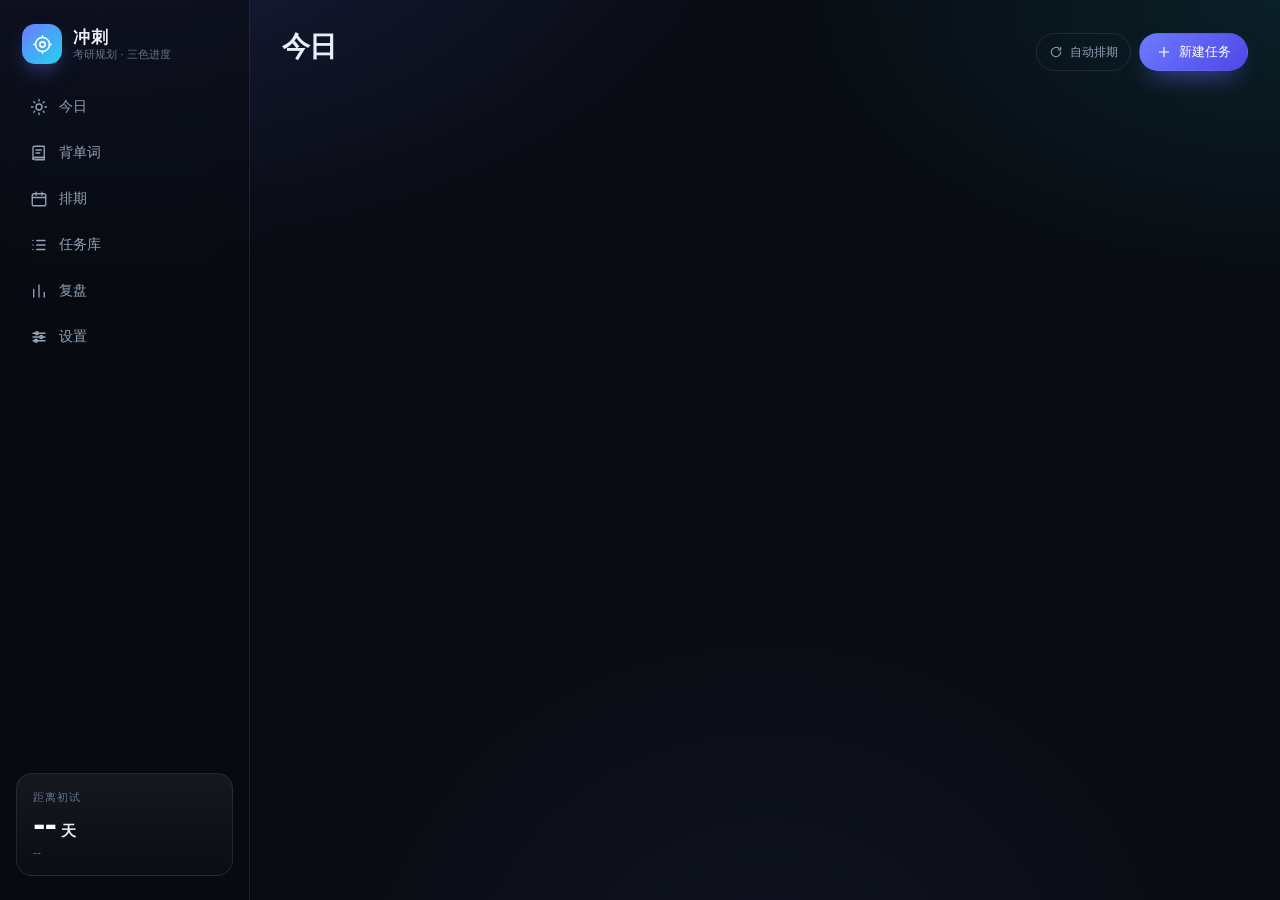
<file: index.html>
<!DOCTYPE html>
<html lang="zh-CN">
<head>
<meta charset="utf-8" />
<meta name="viewport" content="width=device-width, initial-scale=1, viewport-fit=cover" />
<meta name="theme-color" content="#080b11" />
<meta name="apple-mobile-web-app-capable" content="yes" />
<meta name="apple-mobile-web-app-status-bar-style" content="black-translucent" />
<meta name="apple-mobile-web-app-title" content="冲刺" />
<title>冲刺 · 考研规划</title>
<link rel="manifest" href="manifest.webmanifest" />
<link rel="icon" href="assets/icon.svg" type="image/svg+xml" />
<link rel="apple-touch-icon" href="assets/icon.svg" />
<link rel="stylesheet" href="assets/css/style.css" />
</head>
<body>
<svg class="sprite" xmlns="http://www.w3.org/2000/svg" aria-hidden="true">
  <symbol id="i-today" viewBox="0 0 24 24"><circle cx="12" cy="12" r="4"/><path d="M12 2v2M12 20v2M2 12h2M20 12h2M5 5l1.5 1.5M17.5 17.5L19 19M19 5l-1.5 1.5M6.5 17.5L5 19"/></symbol>
  <symbol id="i-calendar" viewBox="0 0 24 24"><rect x="3" y="5" width="18" height="16" rx="2.5"/><path d="M3 10h18M8 3v4M16 3v4"/></symbol>
  <symbol id="i-tasks" viewBox="0 0 24 24"><path d="M9 6h11M9 12h11M9 18h11M4 6h.01M4 12h.01M4 18h.01"/></symbol>
  <symbol id="i-chart" viewBox="0 0 24 24"><path d="M5 20V10M12 20V4M19 20V14"/></symbol>
  <symbol id="i-settings" viewBox="0 0 24 24"><path d="M4 7h16M4 12h16M4 17h16"/><circle cx="9" cy="7" r="2"/><circle cx="15" cy="12" r="2"/><circle cx="8" cy="17" r="2"/></symbol>
  <symbol id="i-plus" viewBox="0 0 24 24"><path d="M12 5v14M5 12h14"/></symbol>
  <symbol id="i-refresh" viewBox="0 0 24 24"><path d="M20 12a8 8 0 1 1-2.6-5.9M20 4v4.5h-4.5"/></symbol>
  <symbol id="i-close" viewBox="0 0 24 24"><path d="M6 6l12 12M18 6L6 18"/></symbol>
  <symbol id="i-edit" viewBox="0 0 24 24"><path d="M4 20h4L18.5 9.5a2.1 2.1 0 0 0-3-3L5 17v3z"/><path d="M13.5 7.5l3 3"/></symbol>
  <symbol id="i-check" viewBox="0 0 24 24"><path d="M5 13l4 4L19 7"/></symbol>
  <symbol id="i-target" viewBox="0 0 24 24"><circle cx="12" cy="12" r="8"/><circle cx="12" cy="12" r="3"/><path d="M12 2v2M12 20v2M2 12h2M20 12h2"/></symbol>
  <symbol id="i-clock" viewBox="0 0 24 24"><circle cx="12" cy="12" r="9"/><path d="M12 7v5l3 2"/></symbol>
  <symbol id="i-trash" viewBox="0 0 24 24"><path d="M4 7h16M9 7V4.5h6V7M6.5 7l1 13h9l1-13"/></symbol>
  <symbol id="i-search" viewBox="0 0 24 24"><circle cx="11" cy="11" r="7"/><path d="M20 20l-3.6-3.6"/></symbol>
  <symbol id="i-download" viewBox="0 0 24 24"><path d="M12 4v10M8 11l4 4 4-4M4 20h16"/></symbol>
  <symbol id="i-upload" viewBox="0 0 24 24"><path d="M12 20V10M8 13l4-4 4 4M4 4h16"/></symbol>
  <symbol id="i-alert" viewBox="0 0 24 24"><path d="M12 4l9 16H3L12 4z"/><path d="M12 10v4M12 17h.01"/></symbol>
  <symbol id="i-drag" viewBox="0 0 24 24"><path d="M9 5h.01M9 12h.01M9 19h.01M15 5h.01M15 12h.01M15 19h.01"/></symbol>
  <symbol id="i-arrow" viewBox="0 0 24 24"><path d="M5 12h14M13 6l6 6-6 6"/></symbol>
  <symbol id="i-book" viewBox="0 0 24 24"><path d="M4 5.5A2.5 2.5 0 0 1 6.5 3H19v15H6.5A2.5 2.5 0 0 0 4 20.5z"/><path d="M4 20.5A2.5 2.5 0 0 1 6.5 18H19v3H6.5"/><path d="M8 8h7M8 12h5"/></symbol>
</svg>

<div class="app">
  <aside class="sidebar">
    <div class="brand">
      <div class="brand__mark"><svg class="icon"><use href="#i-target"/></svg></div>
      <div class="brand__text"><b>冲刺</b><span>考研规划 · 三色进度</span></div>
    </div>

    <nav class="nav" aria-label="主导航">
      <button class="nav__item" data-action="nav" data-view="today">
        <svg class="icon"><use href="#i-today"/></svg><span>今日</span><em class="nav__badge" id="navBadgeToday" hidden></em>
      </button>
      <button class="nav__item" data-action="nav" data-view="vocab">
        <svg class="icon"><use href="#i-book"/></svg><span>背单词</span><em class="nav__badge" id="navBadgeVocab" hidden></em>
      </button>
      <button class="nav__item" data-action="nav" data-view="schedule">
        <svg class="icon"><use href="#i-calendar"/></svg><span>排期</span>
      </button>
      <button class="nav__item" data-action="nav" data-view="tasks">
        <svg class="icon"><use href="#i-tasks"/></svg><span>任务库</span>
      </button>
      <button class="nav__item" data-action="nav" data-view="review">
        <svg class="icon"><use href="#i-chart"/></svg><span>复盘</span>
      </button>
      <button class="nav__item" data-action="nav" data-view="settings">
        <svg class="icon"><use href="#i-settings"/></svg><span>设置</span>
      </button>
    </nav>

    <div class="sidebar__foot">
      <div class="mini-count">
        <span>距离初试</span>
        <b><i id="sideDays">--</i> 天</b>
        <em id="sideExam">--</em>
      </div>
    </div>
  </aside>

  <main class="main">
    <header class="topbar">
      <div class="topbar__title">
        <h1 id="pageTitle">今日</h1>
        <p id="pageSub"></p>
      </div>
      <div class="topbar__actions">
        <button class="btn btn--ghost btn--sm" data-action="auto-schedule">
          <svg class="icon"><use href="#i-refresh"/></svg><span>自动排期</span>
        </button>
        <button class="btn btn--primary" data-action="new-task">
          <svg class="icon"><use href="#i-plus"/></svg><span>新建任务</span>
        </button>
      </div>
    </header>

    <section class="view" id="view-today" aria-live="polite"></section>
    <section class="view" id="view-vocab"></section>
    <section class="view" id="view-schedule"></section>
    <section class="view" id="view-tasks"></section>
    <section class="view" id="view-review"></section>
    <section class="view" id="view-settings"></section>
  </main>
</div>

<nav class="tabbar" aria-label="底部导航">
  <button data-action="nav" data-view="today"><svg class="icon"><use href="#i-today"/></svg><span>今日</span><i class="tabbar__dot" id="tabDot" hidden></i></button>
  <button data-action="nav" data-view="vocab"><svg class="icon"><use href="#i-book"/></svg><span>单词</span></button>
  <button data-action="nav" data-view="schedule"><svg class="icon"><use href="#i-calendar"/></svg><span>排期</span></button>
  <button data-action="nav" data-view="tasks"><svg class="icon"><use href="#i-tasks"/></svg><span>任务库</span></button>
  <button data-action="nav" data-view="review"><svg class="icon"><use href="#i-chart"/></svg><span>复盘</span></button>
  <button data-action="nav" data-view="settings"><svg class="icon"><use href="#i-settings"/></svg><span>设置</span></button>
</nav>

<div class="modal" id="modal" hidden>
  <div class="modal__backdrop" data-action="close-modal"></div>
  <div class="modal__panel" role="dialog" aria-modal="true" aria-labelledby="modalTitle">
    <header class="modal__head">
      <h2 id="modalTitle">标题</h2>
      <button class="icon-btn" data-action="close-modal" aria-label="关闭">
        <svg class="icon"><use href="#i-close"/></svg>
      </button>
    </header>
    <div class="modal__body" id="modalBody"></div>
    <footer class="modal__foot" id="modalFoot"></footer>
  </div>
</div>

<div class="toasts" id="toasts" aria-live="polite"></div>

<script src="assets/js/seed.js"></script>
<script src="assets/js/scheduler.js"></script>
<script src="assets/js/words.js"></script>
<script src="assets/js/app.js"></script>
</body>
</html>
</file>
<file: assets/css/style.css>
/* ==========================================================================
   冲刺 · 考研规划 — 设计系统
   ========================================================================== */

:root {
  --bg: #080b11;
  --surface: rgba(255, 255, 255, 0.05);
  --surface-2: rgba(255, 255, 255, 0.085);
  --surface-3: rgba(255, 255, 255, 0.12);
  --line: rgba(255, 255, 255, 0.09);
  --line-strong: rgba(255, 255, 255, 0.16);
  --text: #e9eef7;
  --text-2: #94a3b8;
  --text-3: #64748b;
  --accent: #7c8cff;
  --accent-2: #22d3ee;
  --ok: #34d399;
  --warn: #fbbf24;
  --danger: #f87171;
  --r-lg: 22px;
  --r-md: 16px;
  --r-sm: 11px;
  --sidebar-w: 250px;
  --shadow: 0 24px 60px -28px rgba(0, 0, 0, 0.9);
  --font: -apple-system, BlinkMacSystemFont, "SF Pro SC", "PingFang SC",
    "Microsoft YaHei", "Noto Sans SC", system-ui, sans-serif;
}

* { box-sizing: border-box; }

html { height: 100%; -webkit-text-size-adjust: 100%; }

body {
  margin: 0;
  min-height: 100%;
  font-family: var(--font);
  font-size: 14px;
  color: var(--text);
  background-color: var(--bg);
  background-image:
    radial-gradient(1100px 620px at 8% -12%, rgba(99, 102, 241, 0.2), transparent 62%),
    radial-gradient(900px 520px at 100% 0%, rgba(34, 211, 238, 0.1), transparent 58%),
    radial-gradient(800px 700px at 60% 110%, rgba(124, 140, 255, 0.07), transparent 60%);
  background-attachment: fixed;
  -webkit-font-smoothing: antialiased;
  text-rendering: optimizeLegibility;
}

.sprite { position: absolute; width: 0; height: 0; overflow: hidden; }

.icon {
  width: 18px;
  height: 18px;
  fill: none;
  stroke: currentColor;
  stroke-width: 1.8;
  stroke-linecap: round;
  stroke-linejoin: round;
  flex: none;
}

h1, h2, h3, p { margin: 0; }
button { font-family: inherit; color: inherit; }
input, select, textarea { font-family: inherit; }

.muted { color: var(--text-2); }
.dim { color: var(--text-3); }
[hidden] { display: none !important; }

/* ---------- 布局 ---------- */

.app {
  display: grid;
  grid-template-columns: var(--sidebar-w) minmax(0, 1fr);
  min-height: 100dvh;
}

.sidebar {
  position: sticky;
  top: 0;
  height: 100dvh;
  display: flex;
  flex-direction: column;
  gap: 22px;
  padding: 24px 16px;
  border-right: 1px solid var(--line);
  background: rgba(9, 12, 18, 0.55);
  backdrop-filter: blur(18px);
}

.brand { display: flex; align-items: center; gap: 11px; padding: 0 6px; }

.brand__mark {
  width: 40px;
  height: 40px;
  display: grid;
  place-items: center;
  border-radius: 13px;
  color: #fff;
  background: linear-gradient(140deg, #6d7bff, #22d3ee);
  box-shadow: 0 10px 24px -10px rgba(109, 123, 255, 0.9);
}

.brand__mark .icon { width: 21px; height: 21px; }
.brand__text { display: flex; flex-direction: column; line-height: 1.3; }
.brand__text b { font-size: 17px; letter-spacing: 0.04em; }
.brand__text span { font-size: 11px; color: var(--text-3); }

.nav { display: flex; flex-direction: column; gap: 4px; }

.nav__item {
  display: flex;
  align-items: center;
  gap: 11px;
  padding: 11px 13px;
  border: 1px solid transparent;
  border-radius: 13px;
  background: none;
  color: var(--text-2);
  font-size: 13.5px;
  cursor: pointer;
  transition: background 0.18s, color 0.18s, border-color 0.18s;
}

.nav__item:hover { background: var(--surface); color: var(--text); }

.nav__item.is-active {
  color: var(--text);
  background: linear-gradient(100deg, rgba(124, 140, 255, 0.22), rgba(34, 211, 238, 0.07));
  border-color: rgba(124, 140, 255, 0.32);
}

.nav__badge {
  margin-left: auto;
  min-width: 21px;
  height: 21px;
  padding: 0 6px;
  display: inline-grid;
  place-items: center;
  border-radius: 999px;
  background: rgba(248, 113, 113, 0.2);
  color: #fca5a5;
  font-size: 11px;
  font-style: normal;
  font-weight: 600;
}

.sidebar__foot { margin-top: auto; }

.mini-count {
  padding: 16px;
  border: 1px solid var(--line);
  border-radius: var(--r-md);
  background: linear-gradient(180deg, rgba(255, 255, 255, 0.06), rgba(255, 255, 255, 0.015));
  display: flex;
  flex-direction: column;
  gap: 3px;
}
.mini-count span { font-size: 11px; color: var(--text-3); letter-spacing: 0.08em; }
.mini-count b { font-size: 15px; font-weight: 600; }
.mini-count b i { font-size: 30px; font-style: normal; letter-spacing: -0.03em; color: #fff; }
.mini-count em { font-size: 11px; color: var(--text-3); font-style: normal; }

.main {
  height: 100dvh;
  overflow-y: auto;
  overflow-x: hidden;
  padding: 28px 32px 48px;
  scroll-behavior: smooth;
}

.topbar {
  display: flex;
  align-items: flex-end;
  justify-content: space-between;
  gap: 16px;
  margin-bottom: 22px;
}

.topbar h1 { font-size: clamp(22px, 2.4vw, 28px); letter-spacing: -0.02em; }
.topbar p { margin-top: 5px; font-size: 12.5px; color: var(--text-3); }
.topbar__actions { display: flex; gap: 8px; flex: none; }

.view { display: none; min-width: 0; }
.view.is-active { display: block; animation: viewIn 0.3s ease both; }

@keyframes viewIn {
  from { opacity: 0; transform: translateY(6px); }
  to { opacity: 1; transform: none; }
}

/* ---------- 通用组件 ---------- */

.card {
  min-width: 0;
  padding: 18px;
  border: 1px solid var(--line);
  border-radius: var(--r-lg);
  background: linear-gradient(180deg, rgba(255, 255, 255, 0.052), rgba(255, 255, 255, 0.016));
  box-shadow: 0 1px 0 rgba(255, 255, 255, 0.03) inset;
}

.card__head {
  display: flex;
  align-items: center;
  justify-content: space-between;
  gap: 12px;
  margin-bottom: 14px;
}

.card__title {
  display: flex;
  align-items: center;
  gap: 8px;
  font-size: 13.5px;
  font-weight: 600;
  letter-spacing: 0.01em;
}

.card__title .icon { width: 16px; height: 16px; color: var(--text-2); }
.card__sub { font-size: 12px; color: var(--text-3); }

.btn {
  display: inline-flex;
  align-items: center;
  justify-content: center;
  gap: 7px;
  padding: 9px 16px;
  border: 1px solid var(--line-strong);
  border-radius: 999px;
  background: var(--surface);
  color: var(--text);
  font-size: 13px;
  font-weight: 500;
  white-space: nowrap;
  cursor: pointer;
  transition: background 0.18s, border-color 0.18s, transform 0.12s;
  -webkit-tap-highlight-color: transparent;
}

.btn:hover { background: var(--surface-2); }
.btn:active { transform: scale(0.97); }
.btn .icon { width: 16px; height: 16px; }

.btn--primary {
  border-color: transparent;
  background: linear-gradient(135deg, #6d7bff, #4f46e5);
  box-shadow: 0 12px 26px -12px rgba(99, 102, 241, 0.95);
  color: #fff;
}
.btn--primary:hover { background: linear-gradient(135deg, #7d89ff, #5b52f0); }

.btn--ghost { background: transparent; border-color: var(--line); color: var(--text-2); }
.btn--ghost:hover { color: var(--text); background: var(--surface); }

.btn--danger { color: #fca5a5; border-color: rgba(248, 113, 113, 0.32); background: rgba(248, 113, 113, 0.08); }
.btn--danger:hover { background: rgba(248, 113, 113, 0.15); }

.btn--sm { padding: 6px 12px; font-size: 12px; }
.btn--sm .icon { width: 14px; height: 14px; }
.btn--block { width: 100%; }

.icon-btn {
  width: 34px;
  height: 34px;
  display: grid;
  place-items: center;
  border: 1px solid transparent;
  border-radius: 10px;
  background: transparent;
  color: var(--text-3);
  cursor: pointer;
  transition: 0.18s;
  flex: none;
}
.icon-btn:hover { color: var(--text); background: var(--surface-2); }

.pill {
  display: inline-flex;
  align-items: center;
  gap: 4px;
  padding: 2px 8px;
  border-radius: 999px;
  background: var(--surface-2);
  color: var(--text-2);
  font-size: 11px;
  font-weight: 500;
  white-space: nowrap;
}
.pill--ok { background: rgba(52, 211, 153, 0.14); color: #6ee7b7; }
.pill--warn { background: rgba(251, 191, 36, 0.14); color: #fcd34d; }
.pill--danger { background: rgba(248, 113, 113, 0.16); color: #fca5a5; }
.pill--accent { background: rgba(124, 140, 255, 0.16); color: #a5b4fc; }

.dot { width: 7px; height: 7px; border-radius: 50%; background: var(--c, var(--text-3)); flex: none; }

.bar { height: 6px; border-radius: 999px; background: rgba(255, 255, 255, 0.08); overflow: hidden; }
.bar > i { display: block; height: 100%; border-radius: 999px; background: linear-gradient(90deg, var(--accent), var(--accent-2)); transition: width 0.5s ease; }
.bar--ok > i { background: linear-gradient(90deg, #10b981, #34d399); }
.bar--warn > i { background: linear-gradient(90deg, #d97706, #fbbf24); }

.empty {
  padding: 26px 10px;
  text-align: center;
  color: var(--text-3);
  font-size: 13px;
}

/* ---------- 倒计时 ---------- */

.countdown {
  position: relative;
  overflow: hidden;
  padding: 22px 24px 20px;
  border: 1px solid rgba(124, 140, 255, 0.26);
  border-radius: 26px;
  background:
    radial-gradient(620px 240px at 100% 0%, rgba(34, 211, 238, 0.16), transparent 62%),
    radial-gradient(560px 280px at 0% 110%, rgba(124, 140, 255, 0.24), transparent 64%),
    linear-gradient(180deg, rgba(255, 255, 255, 0.06), rgba(255, 255, 255, 0.015));
  box-shadow: var(--shadow);
}

.countdown::after {
  content: "";
  position: absolute;
  right: -60px;
  top: -80px;
  width: 220px;
  height: 220px;
  border-radius: 50%;
  background: radial-gradient(circle, rgba(124, 140, 255, 0.35), transparent 68%);
  filter: blur(6px);
  pointer-events: none;
}

.countdown__head {
  display: flex;
  align-items: center;
  justify-content: space-between;
  gap: 10px;
  margin-bottom: 16px;
}

.countdown__label {
  display: inline-flex;
  align-items: center;
  gap: 7px;
  font-size: 12px;
  letter-spacing: 0.12em;
  color: var(--text-2);
  text-transform: uppercase;
}
.countdown__label .icon { width: 14px; height: 14px; color: var(--accent); }

.cd-units { display: flex; align-items: flex-end; gap: clamp(10px, 2.4vw, 26px); flex-wrap: wrap; }
.cd-unit { display: flex; align-items: baseline; gap: 5px; }
.cd-unit b {
  font-size: clamp(42px, 7.2vw, 68px);
  line-height: 0.92;
  font-weight: 700;
  letter-spacing: -0.045em;
  font-variant-numeric: tabular-nums;
  background: linear-gradient(180deg, #ffffff 20%, #a9b6ff 100%);
  -webkit-background-clip: text;
  background-clip: text;
  color: transparent;
}
.cd-unit--sm b { font-size: clamp(24px, 3.6vw, 36px); color: #cbd5e1; background: none; -webkit-text-fill-color: currentColor; }
.cd-unit span { font-size: 12px; color: var(--text-3); }

.countdown__bar { margin-top: 18px; }
.countdown__foot {
  display: flex;
  justify-content: space-between;
  gap: 12px;
  margin-top: 9px;
  font-size: 11.5px;
  color: var(--text-3);
  flex-wrap: wrap;
}

/* ---------- 今日页 ---------- */

.today-grid {
  display: grid;
  grid-template-columns: minmax(0, 1fr) 330px;
  gap: 16px;
  margin-top: 16px;
  align-items: start;
}

.stack { display: flex; flex-direction: column; gap: 16px; }

.stats { display: grid; grid-template-columns: repeat(4, minmax(0, 1fr)); gap: 10px; }
.stat {
  padding: 14px 15px;
  border: 1px solid var(--line);
  border-radius: var(--r-md);
  background: rgba(255, 255, 255, 0.035);
}
.stat b { display: block; font-size: 24px; letter-spacing: -0.03em; font-variant-numeric: tabular-nums; }
.stat span { font-size: 11.5px; color: var(--text-3); }

.group { border-top: 1px solid var(--line); }
.group:first-of-type { border-top: 0; }

.group__head {
  display: flex;
  align-items: center;
  gap: 8px;
  padding: 12px 4px 6px;
  font-size: 12px;
  color: var(--text-2);
  letter-spacing: 0.04em;
}
.group__head b { font-weight: 600; color: var(--text); }
.group__head > span:last-child { margin-left: auto; color: var(--text-3); font-size: 11.5px; }
.group__time {
  flex: none;
  padding: 2px 7px;
  border-radius: 6px;
  background: rgba(124, 140, 255, 0.12);
  color: var(--accent);
  font-size: 11px;
  font-variant-numeric: tabular-nums;
  letter-spacing: 0.01em;
}

/* ---------- 任务行 ---------- */

.task {
  display: flex;
  align-items: flex-start;
  gap: 12px;
  padding: 11px 10px;
  border: 1px solid transparent;
  border-radius: var(--r-sm);
  transition: background 0.16s, border-color 0.16s;
}
.task:hover { background: rgba(255, 255, 255, 0.035); border-color: var(--line); }
.task + .task { margin-top: 2px; }

.task__main { min-width: 0; flex: 1; }
.task__title {
  font-size: 14px;
  line-height: 1.45;
  display: flex;
  align-items: center;
  gap: 7px;
  flex-wrap: wrap;
  word-break: break-word;
}
.task.is-done .task__title { color: var(--text-3); text-decoration: line-through; text-decoration-color: rgba(255, 255, 255, 0.25); }

.task__meta {
  display: flex;
  align-items: center;
  gap: 5px;
  flex-wrap: wrap;
  margin-top: 4px;
  font-size: 11.5px;
  color: var(--text-3);
}
.task__time {
  color: var(--accent-2);
  font-weight: 600;
  font-variant-numeric: tabular-nums;
}

.task__acts { display: flex; align-items: center; gap: 2px; flex: none; }

/* 红黄绿三色开关 */
.traffic { display: flex; gap: 5px; padding-top: 3px; flex: none; }

.traffic__btn {
  width: 20px;
  height: 20px;
  border-radius: 50%;
  border: 0;
  padding: 0;
  cursor: pointer;
  position: relative;
  transition: transform 0.16s, box-shadow 0.16s, opacity 0.16s;
  opacity: 0.32;
}
.traffic__btn--red { background: var(--danger); }
.traffic__btn--yellow { background: var(--warn); }
.traffic__btn--green { background: var(--ok); }
.traffic__btn:hover { opacity: 0.7; transform: scale(1.1); }
.traffic__btn.is-on { opacity: 1; transform: scale(1.05); }
.traffic__btn.is-on::after {
  content: "";
  position: absolute;
  inset: -4px;
  border-radius: 50%;
  border: 1.5px solid currentColor;
  opacity: 0.5;
}
.traffic__btn--red.is-on { box-shadow: 0 0 12px rgba(248, 113, 113, 0.55); color: var(--danger); }
.traffic__btn--yellow.is-on { box-shadow: 0 0 12px rgba(251, 191, 36, 0.5); color: var(--warn); }
.traffic__btn--green.is-on { box-shadow: 0 0 12px rgba(52, 211, 153, 0.5); color: var(--ok); }

/* ---------- 环形进度 ---------- */

.ring-wrap { display: flex; align-items: center; gap: 18px; }

.ring {
  --p: 0;
  width: 118px;
  height: 118px;
  border-radius: 50%;
  background: conic-gradient(var(--ok) calc(var(--p) * 1%), rgba(255, 255, 255, 0.07) 0);
  display: grid;
  place-items: center;
  position: relative;
  flex: none;
  transition: background 0.4s;
}
.ring::before {
  content: "";
  position: absolute;
  inset: 9px;
  border-radius: 50%;
  background: #0b0f16;
}
.ring__in { position: relative; text-align: center; line-height: 1.2; }
.ring__in b { display: block; font-size: 25px; font-weight: 650; letter-spacing: -0.03em; font-variant-numeric: tabular-nums; }
.ring__in span { font-size: 11px; color: var(--text-3); }

.ring-side { display: flex; flex-direction: column; gap: 7px; font-size: 12px; color: var(--text-2); }
.ring-side b { color: var(--text); font-weight: 600; }

/* ---------- 日常打卡 ---------- */

.routine { display: flex; flex-direction: column; gap: 2px; }
.routine__item {
  display: flex;
  align-items: center;
  gap: 11px;
  padding: 9px 6px;
  border-radius: 10px;
  cursor: pointer;
  font-size: 13px;
  color: var(--text-2);
  background: none;
  border: 0;
  text-align: left;
  width: 100%;
  transition: background 0.16s;
}
.routine__item:hover { background: var(--surface); }
.routine__box {
  width: 19px;
  height: 19px;
  border-radius: 6px;
  border: 1.5px solid var(--line-strong);
  display: grid;
  place-items: center;
  flex: none;
  transition: 0.16s;
}
.routine__box .icon { width: 12px; height: 12px; stroke-width: 2.6; opacity: 0; }
.routine__item.is-done { color: var(--text-3); }
.routine__item.is-done .routine__box { background: var(--ok); border-color: var(--ok); color: #06251a; }
.routine__item.is-done .routine__box .icon { opacity: 1; }

/* ---------- 备注 ---------- */

.note-area {
  width: 100%;
  min-height: 96px;
  resize: vertical;
  padding: 11px 13px;
  border: 1px solid var(--line);
  border-radius: var(--r-sm);
  background: rgba(255, 255, 255, 0.035);
  color: var(--text);
  font-size: 13px;
  line-height: 1.6;
  transition: border-color 0.16s;
}
.note-area:focus { outline: none; border-color: rgba(124, 140, 255, 0.55); }
.note-area::placeholder { color: var(--text-3); }

/* ---------- 排期 ---------- */

.schedule-toolbar {
  display: flex;
  align-items: center;
  justify-content: space-between;
  gap: 14px;
  flex-wrap: wrap;
  padding: 14px 18px;
}
.schedule-toolbar b { font-size: 15px; }
.schedule-toolbar span { font-size: 12px; color: var(--text-3); margin-left: 8px; }
.schedule-toolbar__acts { display: flex; gap: 8px; flex-wrap: wrap; }

.schedule-wrap { margin-top: 16px; }

.backlog { border-color: rgba(124, 140, 255, 0.3); }
.backlog .chip-list { min-height: 44px; }

.schedule-grid {
  display: grid;
  grid-template-columns: repeat(auto-fill, minmax(292px, 1fr));
  gap: 12px;
  margin-top: 16px;
}

.day {
  min-width: 0;
  padding: 14px 15px;
  border: 1px solid var(--line);
  border-radius: var(--r-md);
  background: linear-gradient(180deg, rgba(255, 255, 255, 0.045), rgba(255, 255, 255, 0.012));
  transition: border-color 0.16s;
  display: flex;
  flex-direction: column;
  gap: 10px;
}
.day.is-today { border-color: rgba(124, 140, 255, 0.5); box-shadow: 0 0 0 1px rgba(124, 140, 255, 0.14); }
.day.is-rest { opacity: 0.55; }
.day.is-past { opacity: 0.7; }

.day__head { display: flex; align-items: center; justify-content: space-between; gap: 8px; }
.day__date { display: flex; align-items: baseline; gap: 6px; }
.day__date b { font-size: 14px; letter-spacing: -0.01em; }
.day__date span { font-size: 11px; color: var(--text-3); }
.day__left { font-size: 11px; color: var(--text-3); white-space: nowrap; }
.day__left.is-near { color: #fca5a5; }

.day__bar { display: flex; align-items: center; gap: 8px; }
.day__bar .bar { flex: 1; height: 4px; }
.day__bar em { font-size: 10.5px; color: var(--text-3); font-style: normal; white-space: nowrap; }

.day__tasks { display: flex; flex-direction: column; gap: 6px; min-height: 34px; }
.day__tasks.is-over { outline: 1.5px dashed rgba(124, 140, 255, 0.6); outline-offset: 4px; border-radius: 8px; }

.chip-list { display: flex; flex-direction: column; gap: 6px; }

.chip {
  min-width: 0;
  display: flex;
  align-items: center;
  gap: 8px;
  padding: 8px 10px;
  border: 1px solid var(--line);
  border-radius: 10px;
  background: rgba(255, 255, 255, 0.035);
  font-size: 12.5px;
  line-height: 1.35;
  cursor: grab;
  transition: background 0.16s, border-color 0.16s, opacity 0.16s;
  text-align: left;
  color: var(--text);
  width: 100%;
}
.chip:hover { background: rgba(255, 255, 255, 0.07); border-color: var(--line-strong); }
.chip.is-dragging { opacity: 0.4; }
.chip.is-done { color: var(--text-3); text-decoration: line-through; }
.chip__t { flex: 1; min-width: 0; overflow: hidden; text-overflow: ellipsis; white-space: nowrap; }
.chip__m { font-size: 10.5px; color: var(--text-3); font-variant-numeric: tabular-nums; flex: none; }
.chip__n { display: flex; gap: 3px; flex: none; }
.chip__d { width: 6px; height: 6px; border-radius: 50%; }

.day__empty { font-size: 11.5px; color: var(--text-3); padding: 6px 2px; }

/* ---------- 任务库 ---------- */

.filterbar {
  display: flex;
  align-items: center;
  justify-content: space-between;
  gap: 14px;
  flex-wrap: wrap;
  padding: 12px 14px;
}

.filters { display: flex; gap: 6px; flex-wrap: wrap; }

.filter-chip {
  padding: 6px 12px;
  border: 1px solid var(--line);
  border-radius: 999px;
  background: transparent;
  color: var(--text-2);
  font-size: 12px;
  cursor: pointer;
  transition: 0.16s;
  white-space: nowrap;
}
.filter-chip:hover { color: var(--text); background: var(--surface); }
.filter-chip.is-on { color: #fff; background: rgba(124, 140, 255, 0.2); border-color: rgba(124, 140, 255, 0.45); }

.filterbar__right { display: flex; gap: 8px; align-items: center; flex-wrap: wrap; }

.search {
  display: flex;
  align-items: center;
  gap: 7px;
  padding: 7px 12px;
  border: 1px solid var(--line);
  border-radius: 999px;
  background: rgba(255, 255, 255, 0.03);
  color: var(--text-3);
}
.search input {
  width: 130px;
  border: 0;
  background: none;
  color: var(--text);
  font-size: 12.5px;
  outline: none;
}
.search input::placeholder { color: var(--text-3); }
.search .icon { width: 15px; height: 15px; }

.select-sm {
  padding: 7px 11px;
  border: 1px solid var(--line);
  border-radius: 999px;
  background: rgba(255, 255, 255, 0.03);
  color: var(--text-2);
  font-size: 12.5px;
  outline: none;
  cursor: pointer;
}

.task-groups { margin-top: 16px; display: flex; flex-direction: column; gap: 14px; }

.tgroup { padding: 6px 16px 12px; }
.tgroup__head {
  display: flex;
  align-items: center;
  gap: 8px;
  padding: 12px 2px 8px;
  font-size: 12.5px;
  font-weight: 600;
}
.tgroup__head span { color: var(--text-3); font-weight: 400; font-size: 11.5px; }

.row {
  display: flex;
  align-items: center;
  gap: 12px;
  padding: 10px 8px;
  border-top: 1px solid rgba(255, 255, 255, 0.05);
  border-radius: 8px;
  transition: background 0.16s;
}
.row:hover { background: rgba(255, 255, 255, 0.03); }
.row__main { flex: 1; min-width: 0; }
.row__main b {
  display: block;
  font-size: 13.5px;
  font-weight: 500;
  line-height: 1.4;
  overflow: hidden;
  text-overflow: ellipsis;
  white-space: nowrap;
}
.row__main span { font-size: 11.5px; color: var(--text-3); display: flex; gap: 5px; align-items: center; margin-top: 3px; flex-wrap: wrap; }
.row__side { display: flex; align-items: center; gap: 6px; flex: none; }

.row.is-done .row__main b { color: var(--text-3); text-decoration: line-through; }

/* ---------- 复盘 ---------- */

.review-grid {
  display: grid;
  grid-template-columns: minmax(0, 1.15fr) minmax(0, 1fr);
  gap: 16px;
  margin-top: 16px;
  align-items: start;
}

.subject-stat { display: flex; flex-direction: column; gap: 12px; }
.subject-row { display: flex; flex-direction: column; gap: 6px; }
.subject-row__top { display: flex; align-items: center; gap: 8px; font-size: 12.5px; }
.subject-row__top b { font-weight: 500; }
.subject-row__top span { margin-left: auto; color: var(--text-3); font-size: 11.5px; font-variant-numeric: tabular-nums; }

.activity { display: flex; align-items: flex-end; gap: 5px; height: 108px; padding-top: 8px; }
.activity__col { flex: 1; display: flex; flex-direction: column; align-items: center; gap: 6px; height: 100%; justify-content: flex-end; }
.activity__bar { width: 100%; border-radius: 4px 4px 2px 2px; background: linear-gradient(180deg, #7c8cff, rgba(124, 140, 255, 0.35)); min-height: 3px; }
.activity__col.is-done .activity__bar { background: linear-gradient(180deg, #34d399, rgba(52, 211, 153, 0.3)); }
.activity__col em { font-size: 9.5px; color: var(--text-3); font-style: normal; }

.doubt-form { display: flex; gap: 8px; margin-bottom: 10px; flex-wrap: wrap; }
.doubt-form input {
  flex: 1;
  min-width: 140px;
  padding: 9px 12px;
  border: 1px solid var(--line);
  border-radius: 10px;
  background: rgba(255, 255, 255, 0.035);
  color: var(--text);
  font-size: 13px;
  outline: none;
}
.doubt-form input:focus { border-color: rgba(124, 140, 255, 0.5); }

.doubts { list-style: none; margin: 0; padding: 0; display: flex; flex-direction: column; }
.doubts li {
  display: flex;
  align-items: flex-start;
  gap: 10px;
  padding: 9px 2px;
  border-top: 1px solid rgba(255, 255, 255, 0.055);
}
.doubts li:first-child { border-top: 0; }
.doubts li div { flex: 1; min-width: 0; }
.doubts li b { font-size: 13px; font-weight: 500; display: block; line-height: 1.45; word-break: break-word; }
.doubts li span { font-size: 11px; color: var(--text-3); }
.doubts li.is-done b { color: var(--text-3); text-decoration: line-through; }

.check-btn {
  width: 19px;
  height: 19px;
  margin-top: 2px;
  border-radius: 6px;
  border: 1.5px solid var(--line-strong);
  background: transparent;
  display: grid;
  place-items: center;
  cursor: pointer;
  flex: none;
  color: #06251a;
  transition: 0.16s;
}
.check-btn .icon { width: 12px; height: 12px; stroke-width: 2.6; opacity: 0; }
.check-btn.is-on { background: var(--ok); border-color: var(--ok); }
.check-btn.is-on .icon { opacity: 1; }

.checkpoints { display: flex; flex-direction: column; }
.checkpoint {
  display: flex;
  align-items: flex-start;
  gap: 11px;
  padding: 10px 2px;
  border-top: 1px solid rgba(255, 255, 255, 0.055);
}
.checkpoint:first-child { border-top: 0; }
.checkpoint div { flex: 1; min-width: 0; }
.checkpoint b { display: block; font-size: 13px; font-weight: 500; }
.checkpoint span { font-size: 11px; color: var(--text-3); }
.checkpoint.is-done b { color: var(--text-3); text-decoration: line-through; }

/* ---------- 设置 ---------- */

.settings-grid { display: grid; grid-template-columns: minmax(0, 1fr) minmax(0, 1fr); gap: 16px; margin-top: 16px; align-items: start; }

.form-grid { display: grid; grid-template-columns: repeat(2, minmax(0, 1fr)); gap: 12px; }

.field { display: flex; flex-direction: column; gap: 6px; font-size: 11.5px; color: var(--text-2); }
.field--full { grid-column: 1 / -1; }

.field input,
.field select,
.field textarea {
  width: 100%;
  padding: 10px 12px;
  border: 1px solid var(--line);
  border-radius: 10px;
  background: rgba(255, 255, 255, 0.04);
  color: var(--text);
  font-size: 13.5px;
  outline: none;
  transition: border-color 0.16s, background 0.16s;
  color-scheme: dark;
}
.field input:focus,
.field select:focus,
.field textarea:focus { border-color: rgba(124, 140, 255, 0.6); background: rgba(255, 255, 255, 0.06); }
.field textarea { resize: vertical; line-height: 1.55; }

.hint { margin-top: 12px; font-size: 11.5px; color: var(--text-3); line-height: 1.6; }

.settings-acts { display: flex; flex-direction: column; gap: 8px; }
.setting-line { display: flex; align-items: center; justify-content: space-between; gap: 12px; padding: 10px 0; border-bottom: 1px solid rgba(255, 255, 255, 0.055); }
.setting-line:last-child { border-bottom: 0; }
.setting-line div b { display: block; font-size: 13px; font-weight: 500; }
.setting-line div span { font-size: 11.5px; color: var(--text-3); }

/* ---------- 弹窗 ---------- */

.modal { position: fixed; inset: 0; z-index: 70; display: grid; place-items: center; padding: 18px; }
.modal__backdrop { position: absolute; inset: 0; background: rgba(3, 6, 10, 0.72); backdrop-filter: blur(5px); animation: fadeIn 0.2s ease; }

.modal__panel {
  position: relative;
  width: min(580px, 100%);
  max-height: min(88dvh, 720px);
  display: flex;
  flex-direction: column;
  border: 1px solid var(--line-strong);
  border-radius: 22px;
  background: #0d131c;
  box-shadow: var(--shadow);
  animation: modalIn 0.24s cubic-bezier(0.2, 0.9, 0.3, 1);
  overflow: hidden;
}

@keyframes fadeIn { from { opacity: 0; } to { opacity: 1; } }
@keyframes modalIn { from { opacity: 0; transform: translateY(14px) scale(0.98); } to { opacity: 1; transform: none; } }

.modal__head {
  display: flex;
  align-items: center;
  justify-content: space-between;
  gap: 12px;
  padding: 18px 20px 12px;
}
.modal__head h2 { font-size: 16px; font-weight: 600; }

.modal__body { padding: 0 20px 4px; overflow-y: auto; }
.modal__foot {
  display: flex;
  align-items: center;
  gap: 8px;
  padding: 14px 20px 18px;
  border-top: 1px solid var(--line);
  background: rgba(255, 255, 255, 0.015);
}
.modal__foot .spacer { flex: 1; }

.form { display: flex; flex-direction: column; gap: 12px; }
.form .form-grid { gap: 11px; }

.import-area {
  width: 100%;
  min-height: 190px;
  padding: 12px 13px;
  border: 1px solid var(--line);
  border-radius: var(--r-sm);
  background: rgba(255, 255, 255, 0.035);
  color: var(--text);
  font-size: 13px;
  line-height: 1.6;
  resize: vertical;
  outline: none;
  font-family: ui-monospace, "SFMono-Regular", Consolas, monospace;
}
.import-area:focus { border-color: rgba(124, 140, 255, 0.55); }

.confirm-text { font-size: 13.5px; color: var(--text-2); line-height: 1.7; padding: 4px 0 8px; }

/* ---------- Toast ---------- */

.toasts {
  position: fixed;
  left: 50%;
  bottom: calc(26px + env(safe-area-inset-bottom));
  transform: translateX(-50%);
  display: flex;
  flex-direction: column;
  align-items: center;
  gap: 8px;
  z-index: 90;
  pointer-events: none;
  width: max-content;
  max-width: 90vw;
}
.toast {
  padding: 9px 16px;
  border: 1px solid var(--line-strong);
  border-radius: 999px;
  background: rgba(18, 24, 34, 0.96);
  backdrop-filter: blur(10px);
  color: var(--text);
  font-size: 12.5px;
  box-shadow: 0 14px 30px -18px #000;
  animation: toastIn 0.22s ease both;
}
.toast.is-out { animation: toastOut 0.22s ease both; }

@keyframes toastIn { from { opacity: 0; transform: translateY(8px); } to { opacity: 1; transform: none; } }
@keyframes toastOut { to { opacity: 0; transform: translateY(-6px); } }

/* ---------- 底部 Tab ---------- */

.tabbar { display: none; }
.tabbar__dot { position: absolute; top: 5px; right: 26%; width: 6px; height: 6px; border-radius: 50%; background: var(--danger); }

/* ---------- 背单词 ---------- */

.vocab-grid {
  display: grid;
  grid-template-columns: minmax(0, 1.3fr) minmax(0, 1fr);
  gap: 16px;
  margin-top: 14px;
  align-items: start;
}

.vocab-panel {
  display: flex;
  flex-direction: column;
  gap: 14px;
  min-height: 360px;
}

.vocab__bar { display: flex; align-items: center; gap: 10px; }
.vocab__bar .bar { flex: 1; }
.vocab__bar span { font-size: 11.5px; color: var(--text-3); font-variant-numeric: tabular-nums; }

.vocab__tags { display: flex; align-items: center; gap: 8px; flex-wrap: wrap; }
.vocab__score { margin-left: auto; font-size: 11.5px; color: var(--text-3); }

.vocab__word {
  flex: 1;
  display: flex;
  align-items: center;
  justify-content: center;
  min-height: 130px;
  padding: 12px 0;
  font-size: clamp(34px, 5vw, 54px);
  font-weight: 600;
  letter-spacing: -0.02em;
  text-align: center;
  word-break: break-word;
  color: var(--text);
}

.vocab__flip {
  width: 100%;
  padding: 16px;
  border-radius: 14px;
  border: 1px dashed rgba(255, 255, 255, 0.18);
  background: rgba(255, 255, 255, 0.03);
  color: var(--text-2);
  font-size: 14px;
  cursor: pointer;
  transition: background 0.2s ease, border-color 0.2s ease, color 0.2s ease;
}
.vocab__flip:hover { background: rgba(255, 255, 255, 0.06); border-color: rgba(255, 255, 255, 0.3); color: var(--text); }

.vocab__mean {
  display: flex;
  flex-direction: column;
  gap: 6px;
  font-size: 15px;
  line-height: 1.75;
  color: var(--text);
  animation: fadeIn 0.18s ease;
}

.vocab__grades { display: grid; grid-template-columns: repeat(3, minmax(0, 1fr)); gap: 10px; }

.grade {
  display: flex;
  flex-direction: column;
  gap: 3px;
  padding: 12px 8px;
  border-radius: 14px;
  border: 1px solid transparent;
  background: var(--surface);
  color: var(--text);
  text-align: center;
  cursor: pointer;
  transition: filter 0.16s ease, transform 0.16s ease;
}
.grade b { font-size: 14px; font-weight: 600; }
.grade em { font-size: 11px; font-style: normal; color: var(--text-3); }
.grade:hover { filter: brightness(1.18); }
.grade:active { transform: scale(0.98); }
.grade--no { background: rgba(248, 113, 113, 0.12); border-color: rgba(248, 113, 113, 0.28); }
.grade--fuzzy { background: rgba(251, 191, 36, 0.12); border-color: rgba(251, 191, 36, 0.28); }
.grade--know { background: rgba(52, 211, 153, 0.12); border-color: rgba(52, 211, 153, 0.28); }

.vocab__idle {
  flex: 1;
  display: flex;
  flex-direction: column;
  align-items: center;
  justify-content: center;
  gap: 12px;
  padding: 18px 0;
  text-align: center;
}
.vocab__idle b { font-size: 20px; font-weight: 600; }
.vocab__idle span { font-size: 12.5px; color: var(--text-3); }
.vocab__idle .btn { margin-top: 6px; }

.vrounds { display: flex; flex-direction: column; gap: 9px; margin-top: 4px; }
.vround {
  display: grid;
  grid-template-columns: 46px minmax(0, 1fr) 44px;
  align-items: center;
  gap: 10px;
}
.vround__k { font-size: 11.5px; color: var(--text-3); }
.vround__n { font-size: 11.5px; color: var(--text-3); text-align: right; font-variant-numeric: tabular-nums; }

/* ---------- 响应式 ---------- */

@media (max-width: 1180px) {
  .today-grid { grid-template-columns: minmax(0, 1fr) 300px; }
  .review-grid { grid-template-columns: 1fr; }
}

@media (max-width: 1024px) {
  .today-grid { grid-template-columns: 1fr; }
  .settings-grid { grid-template-columns: 1fr; }
}

@media (max-width: 900px) {
  .app { grid-template-columns: 1fr; }
  .sidebar { display: none; }

  .main {
    height: auto;
    min-height: 100dvh;
    padding: 16px 14px calc(94px + env(safe-area-inset-bottom));
    overflow: visible;
  }

  .topbar { align-items: center; margin-bottom: 16px; }
  .topbar h1 { font-size: 21px; }
  .topbar p { font-size: 11.5px; }
  .topbar__actions .btn--ghost { display: none; }

  .tabbar {
    display: flex;
    position: fixed;
    left: 0;
    right: 0;
    bottom: 0;
    z-index: 60;
    padding: 6px 4px calc(6px + env(safe-area-inset-bottom));
    border-top: 1px solid var(--line);
    background: rgba(8, 11, 17, 0.93);
    backdrop-filter: blur(18px);
  }
  .tabbar button {
    position: relative;
    flex: 1;
    display: flex;
    flex-direction: column;
    align-items: center;
    gap: 3px;
    padding: 7px 0 5px;
    border: 0;
    background: none;
    color: var(--text-3);
    font-size: 10.5px;
    cursor: pointer;
    border-radius: 10px;
    transition: color 0.16s;
  }
  .tabbar button .icon { width: 20px; height: 20px; }
  .tabbar button.is-active { color: #c7d2fe; }

  .countdown { padding: 18px 18px 16px; border-radius: 22px; }
  .cd-units { gap: 12px; }
  .cd-unit b { font-size: clamp(34px, 11vw, 48px); }
  .cd-unit--sm b { font-size: clamp(18px, 5.4vw, 26px); }
  .countdown__foot { font-size: 10.5px; }

  .stats { grid-template-columns: repeat(2, minmax(0, 1fr)); }
  .card { padding: 15px; border-radius: 18px; }

  .vocab-grid { grid-template-columns: minmax(0, 1fr); }
  .vocab-panel { min-height: 300px; }
  .vocab__word { min-height: 104px; }
  .vocab__grades { gap: 8px; }
  .grade { padding: 11px 6px; }

  .schedule-grid { grid-template-columns: 1fr; }
  .schedule-toolbar { padding: 12px 14px; }

  .filterbar { flex-direction: column; align-items: stretch; gap: 10px; }
  .filters {
    flex-wrap: wrap;
    min-width: 0;
  }
  .filterbar__right { width: 100%; }
  .search { flex: 1; min-width: 0; }
  .search input { width: 100%; min-width: 0; }
  .row__main b {
    white-space: normal;
    overflow-wrap: anywhere;
    display: -webkit-box;
    -webkit-line-clamp: 2;
    -webkit-box-orient: vertical;
    overflow: hidden;
  }

  .modal { padding: 12px; align-items: end; }
  .modal__panel { max-height: 92dvh; border-radius: 20px; }

  .traffic__btn { width: 22px; height: 22px; }
  .task { padding: 12px 6px; }

  .toasts { bottom: calc(84px + env(safe-area-inset-bottom)); }
}

@media (max-width: 420px) {
  .cd-unit b { font-size: 34px; }
  .cd-unit--sm b { font-size: 18px; }
  .cd-units { gap: 9px; }
  .form-grid { grid-template-columns: 1fr; }
  .search input { width: 96px; }
  .ring { width: 100px; height: 100px; }
  .ring__in b { font-size: 21px; }
}

@media (hover: none) {
  .chip { cursor: default; }
}

@media (prefers-reduced-motion: reduce) {
  *, *::before, *::after { animation-duration: 0.01ms !important; transition-duration: 0.01ms !important; }
}
</file>
